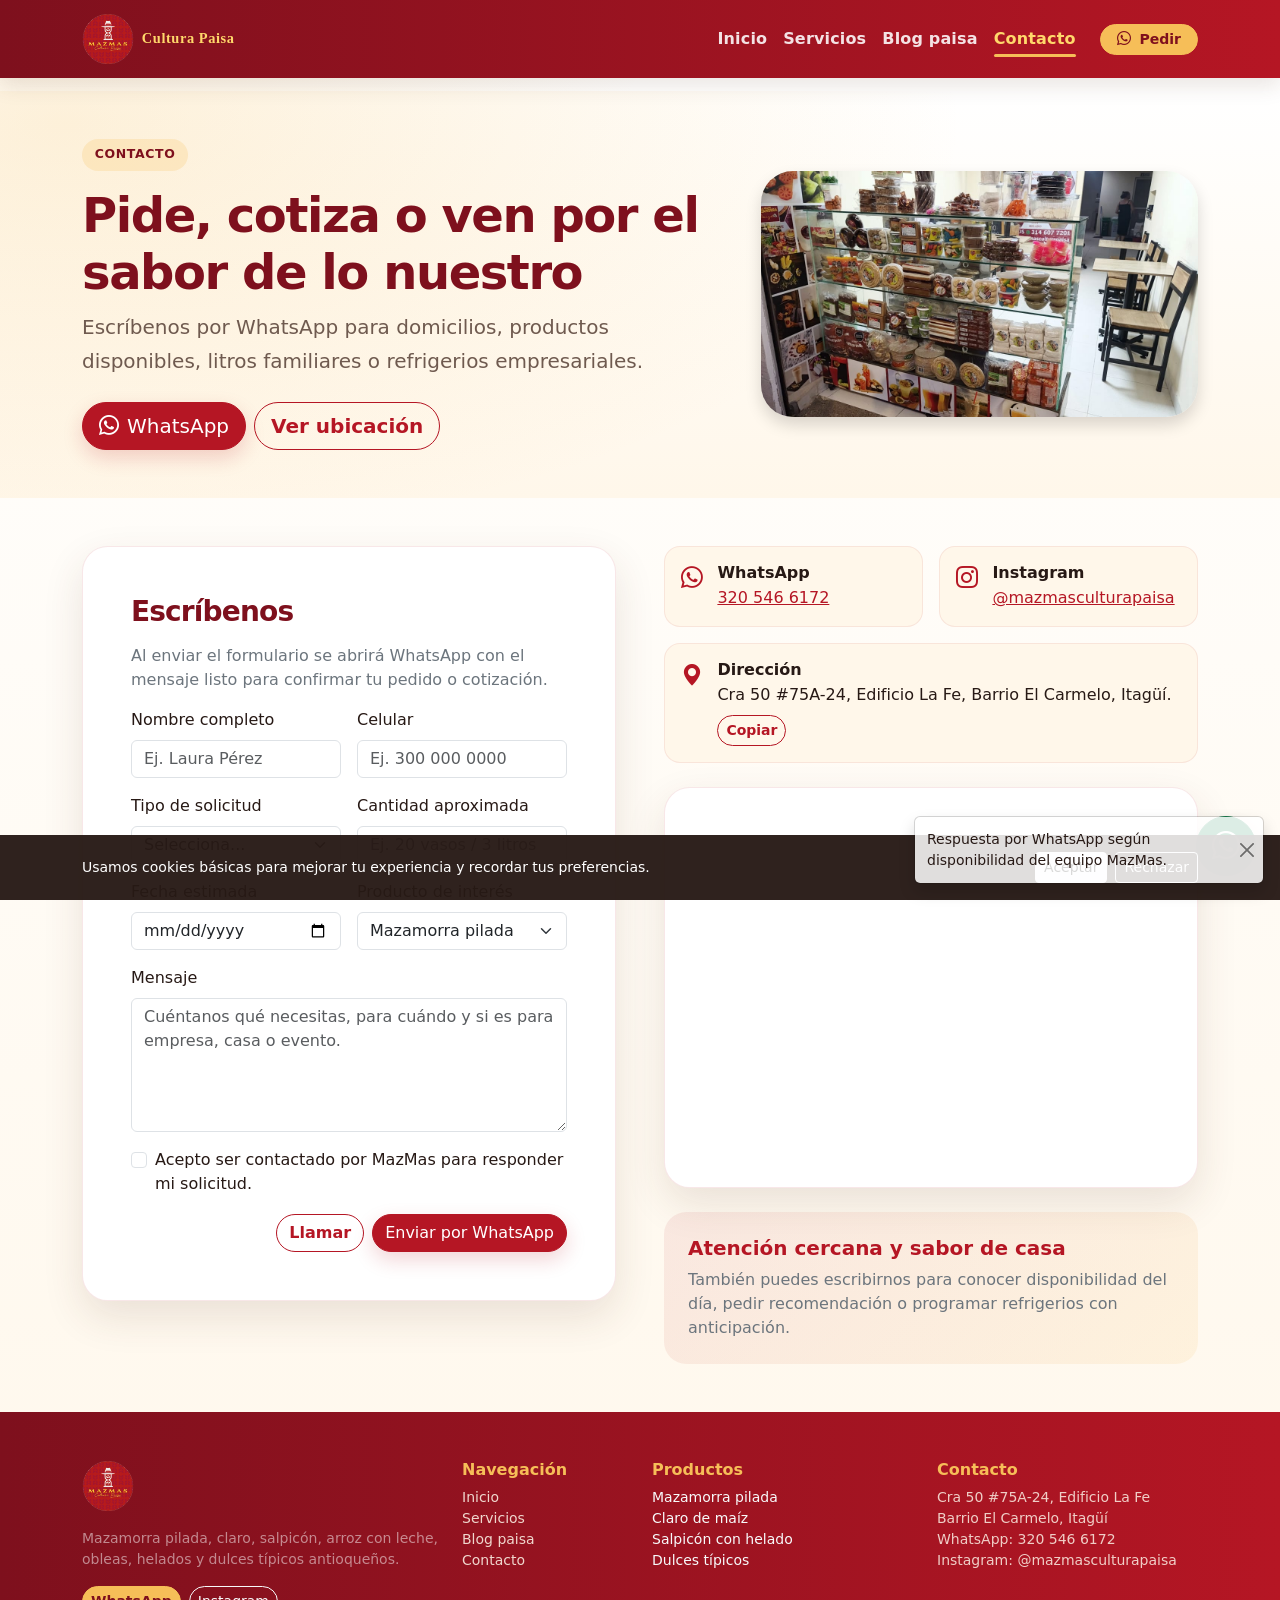
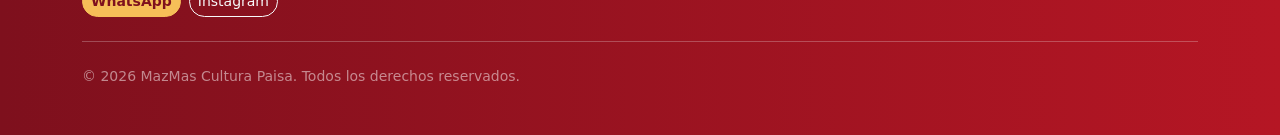
<file: pages/contacto.html>
<!doctype html>
<html lang="es" data-bs-theme="light">
<head>
  <meta charset="utf-8">
  <meta name="viewport" content="width=device-width, initial-scale=1">
  <title>Contacto | MazMas Cultura Paisa</title>
  <meta name="description" content="Contacta a MazMas Cultura Paisa por WhatsApp, visita el local en Itagüí o cotiza refrigerios empresariales.">
  <meta property="og:title" content="Contacto MazMas Cultura Paisa">
  <meta property="og:description" content="Pide por WhatsApp, consulta ubicación y cotiza tus refrigerios empresariales.">
  <meta property="og:type" content="website">
  <meta property="og:image" content="../assets/img/fachada-local.jpg">
  <link rel="icon" href="../favicon.svg" type="image/svg+xml">
  <link href="https://cdn.jsdelivr.net/npm/bootstrap@5.3.8/dist/css/bootstrap.min.css" rel="stylesheet">
  <link rel="stylesheet" href="https://cdn.jsdelivr.net/npm/bootstrap-icons@1.13.1/font/bootstrap-icons.min.css">
  <link rel="stylesheet" href="../assets/css/main.css">
  <link rel="stylesheet" href="../assets/css/contacto.css">
</head>
<body class="d-flex flex-column min-vh-100">

<a class="skip-link" href="#contenido">Saltar al contenido principal</a>
<header class="border-bottom">
  <nav class="navbar navbar-expand-lg navbar-dark bg-mazmas fixed-top" aria-label="Barra de navegación principal">
    <div class="container">
      <a class="navbar-brand d-flex align-items-center gap-2 fw-bold" href="../index.html" title="Ir al inicio">
        <img src="../assets/img/logo-mazmas-transparente.png" alt="Logo de MazMas Cultura Paisa" class="logo-mazmas" loading="eager">
        <span class="brand-tagline">Cultura Paisa</span>
      </a>
      <button class="navbar-toggler" type="button" data-bs-toggle="collapse" data-bs-target="#navMain"
        aria-controls="navMain" aria-expanded="false" aria-label="Mostrar menú">
        <span class="navbar-toggler-icon"></span>
      </button>
      <div id="navMain" class="collapse navbar-collapse">
        <ul class="navbar-nav ms-auto align-items-lg-center">
          <li class="nav-item"><a class="nav-link " href="../index.html">Inicio</a></li>
          <li class="nav-item"><a class="nav-link " href="servicios.html">Servicios</a></li>
          <li class="nav-item"><a class="nav-link " href="blog.html">Blog paisa</a></li>
          <li class="nav-item"><a class="nav-link active" aria-current="page" href="contacto.html">Contacto</a></li>
          <li class="nav-item ms-lg-3 mt-2 mt-lg-0">
            <a class="btn btn-gold btn-sm rounded-pill px-3" href="https://wa.me/573205466172?text=Hola%20MazMas%2C%20quiero%20hacer%20un%20pedido." target="_blank" rel="noopener">
              <i class="bi bi-whatsapp me-1" aria-hidden="true"></i> Pedir
            </a>
          </li>
        </ul>
      </div>
    </div>
  </nav>
</header>

<main id="contenido" class="pt-navbar">
  <section class="contact-hero py-5">
    <div class="container">
      <div class="row align-items-center g-5">
        <div class="col-lg-7">
          <span class="section-eyebrow mb-3">Contacto</span>
          <h1 class="display-5 fw-bold section-title">Pide, cotiza o ven por el sabor de lo nuestro</h1>
          <p class="lead lead-soft mb-4">Escríbenos por WhatsApp para domicilios, productos disponibles, litros familiares o refrigerios empresariales.</p>
          <div class="d-flex flex-wrap gap-2">
            <a class="btn btn-mazmas btn-lg rounded-pill" href="https://wa.me/573205466172?text=Hola%20MazMas%2C%20quiero%20hacer%20un%20pedido." target="_blank" rel="noopener">
              <i class="bi bi-whatsapp me-2"></i>WhatsApp
            </a>
            <a class="btn btn-outline-mazmas btn-lg rounded-pill" href="#ubicacion">Ver ubicación</a>
          </div>
        </div>
        <div class="col-lg-5">
          <img src="../assets/img/Local 2.jpg" alt="Fachada de MazMas Cultura Paisa en Itagüí" class="img-fluid rounded-5 shadow" loading="eager">
        </div>
      </div>
    </div>
  </section>

  <section class="py-5">
    <div class="container">
      <div class="row g-5 align-items-start">
        <div class="col-lg-6">
          <div class="contact-card p-4 p-lg-5">
            <h2 class="h3 fw-bold section-title mb-3">Escríbenos</h2>
            <p class="text-secondary">Al enviar el formulario se abrirá WhatsApp con el mensaje listo para confirmar tu pedido o cotización.</p>

            <form id="form-contacto" class="row g-3 needs-validation" novalidate>
              <div class="col-md-6">
                <label for="nombre" class="form-label">Nombre completo</label>
                <input class="form-control" type="text" id="nombre" name="nombre" placeholder="Ej. Laura Pérez" required>
                <div class="invalid-feedback">Ingresa tu nombre.</div>
              </div>
              <div class="col-md-6">
                <label for="telefono" class="form-label">Celular</label>
                <input class="form-control" type="tel" id="telefono" name="telefono" placeholder="Ej. 300 000 0000" pattern="^[0-9+()\-\s]{7,20}$" required>
                <div class="invalid-feedback">Ingresa un celular válido.</div>
              </div>
              <div class="col-md-6">
                <label for="tipoPedido" class="form-label">Tipo de solicitud</label>
                <select id="tipoPedido" class="form-select" required>
                  <option value="" selected disabled>Selecciona...</option>
                  <option>Pedido personal</option>
                  <option>Domicilio</option>
                  <option>Litro familiar</option>
                  <option>Refrigerio empresarial</option>
                  <option>Evento o reunión</option>
                  <option>Otro</option>
                </select>
                <div class="invalid-feedback">Selecciona una opción.</div>
              </div>
              <div class="col-md-6">
                <label for="cantidad" class="form-label">Cantidad aproximada</label>
                <input class="form-control" type="text" id="cantidad" name="cantidad" placeholder="Ej. 20 vasos / 3 litros">
              </div>
              <div class="col-md-6">
                <label for="fechaPedido" class="form-label">Fecha estimada</label>
                <input class="form-control" type="date" id="fechaPedido" name="fechaPedido">
              </div>
              <div class="col-md-6">
                <label for="productoInteres" class="form-label">Producto de interés</label>
                <select id="productoInteres" class="form-select">
                  <option selected>Mazamorra pilada</option>
                  <option>Claro de maíz</option>
                  <option>Arroz con leche</option>
                  <option>Salpicón con helado</option>
                  <option>Obleas / Solteritas</option>
                  <option>Dulces típicos</option>
                  <option>Varios productos</option>
                </select>
              </div>
              <div class="col-12">
                <label for="mensaje" class="form-label">Mensaje</label>
                <textarea class="form-control" id="mensaje" rows="5" placeholder="Cuéntanos qué necesitas, para cuándo y si es para empresa, casa o evento." required></textarea>
                <div class="invalid-feedback">Escribe tu mensaje.</div>
              </div>
              <div class="col-12">
                <div class="form-check">
                  <input class="form-check-input" type="checkbox" id="acepto" required>
                  <label class="form-check-label" for="acepto">Acepto ser contactado por MazMas para responder mi solicitud.</label>
                  <div class="invalid-feedback">Debes aceptar para continuar.</div>
                </div>
              </div>
              <div class="col-12 d-flex justify-content-end gap-2">
                <a class="btn btn-outline-mazmas rounded-pill" href="tel:+573205466172">Llamar</a>
                <button type="submit" class="btn btn-mazmas rounded-pill">Enviar por WhatsApp</button>
              </div>
            </form>
            <div id="alert-ok" class="alert alert-success mt-3 d-none" role="status">Listo. Se abrirá WhatsApp con tu mensaje.</div>
          </div>
        </div>

        <div class="col-lg-6">
          <div class="row g-3 mb-4">
            <div class="col-md-6">
              <div class="quick-contact h-100">
                <i class="bi bi-whatsapp"></i>
                <div><h3 class="h6 fw-bold mb-1">WhatsApp</h3><a href="https://wa.me/573205466172" target="_blank" rel="noopener">320 546 6172</a></div>
              </div>
            </div>
            <div class="col-md-6">
              <div class="quick-contact h-100">
                <i class="bi bi-instagram"></i>
                <div><h3 class="h6 fw-bold mb-1">Instagram</h3><a href="https://www.instagram.com/mazmasculturapaisa/" target="_blank" rel="noopener">@mazmasculturapaisa</a></div>
              </div>
            </div>
            <div class="col-12">
              <div class="quick-contact">
                <i class="bi bi-geo-alt-fill"></i>
                <div>
                  <h3 class="h6 fw-bold mb-1">Dirección</h3>
                  <p class="mb-2">Cra 50 #75A-24, Edificio La Fe, Barrio El Carmelo, Itagüí.</p>
                  <button class="btn btn-sm btn-outline-mazmas rounded-pill" data-copy="Cra 50 #75A-24, Edificio La Fe, Barrio El Carmelo, Itagüí">Copiar</button>
                </div>
              </div>
            </div>
          </div>

          <div id="ubicacion" class="contact-card overflow-hidden">
            <div class="ratio ratio-4x3">
              <iframe class="map-frame" title="Ubicación de MazMas Cultura Paisa en Itagüí" src="https://www.google.com/maps?q=Cra%2050%2075A%2024%20Edificio%20La%20Fe%20Itag%C3%BC%C3%AD%20Antioquia&output=embed" allowfullscreen loading="lazy" referrerpolicy="no-referrer-when-downgrade"></iframe>
            </div>
          </div>

          <div class="social-card p-4 mt-4">
            <h3 class="h5 fw-bold text-mazmas">Atención cercana y sabor de casa</h3>
            <p class="mb-0 text-secondary">También puedes escribirnos para conocer disponibilidad del día, pedir recomendación o programar refrigerios con anticipación.</p>
          </div>
        </div>
      </div>
    </div>
  </section>
</main>
<div class="toast-container position-fixed bottom-0 end-0 p-3">
  <div id="toastInfo" class="toast" role="status" aria-live="polite" aria-atomic="true">
    <div class="d-flex">
      <div class="toast-body">Respuesta por WhatsApp según disponibilidad del equipo MazMas.</div>
      <button type="button" class="btn-close me-2 m-auto" data-bs-dismiss="toast" aria-label="Cerrar"></button>
    </div>
  </div>
</div>

<a href="https://wa.me/573205466172?text=Hola%20MazMas%2C%20quiero%20hacer%20un%20pedido." 
  class="btn btn-success rounded-circle shadow position-fixed end-0 bottom-0 m-4 whatsapp-float"
  target="_blank" rel="noopener" aria-label="Escribir a MazMas por WhatsApp">
  <i class="bi bi-whatsapp" aria-hidden="true"></i>
</a>

<div id="cookieBanner" class="cookie-banner alert" role="alert" aria-label="Aviso de cookies">
  <div class="container d-flex flex-wrap align-items-center justify-content-between gap-3">
    <p class="mb-0 small">Usamos cookies básicas para mejorar tu experiencia y recordar tus preferencias.</p>
    <div class="d-flex gap-2">
      <button id="btnCookiesAceptar" class="btn btn-light btn-sm" type="button">Aceptar</button>
      <button id="btnCookiesRechazar" class="btn btn-outline-light btn-sm" type="button">Rechazar</button>
    </div>
  </div>
</div>

<footer class="py-5 bg-mazmas text-light mt-auto">
  <div class="container">
    <div class="row gy-4 align-items-start">
      <div class="col-lg-4">
        <img src="../assets/img/logo-mazmas-transparente.png" alt="MazMas Cultura Paisa" class="logo-mazmas mb-3" loading="lazy">
        <p class="mb-3 small text-white-50">Mazamorra pilada, claro, salpicón, arroz con leche, obleas, helados y dulces típicos antioqueños.</p>
        <div class="d-flex gap-2">
          <a class="btn btn-gold btn-sm rounded-pill" href="https://wa.me/573205466172" target="_blank" rel="noopener">WhatsApp</a>
          <a class="btn btn-outline-light btn-sm rounded-pill" href="https://www.instagram.com/mazmasculturapaisa/" target="_blank" rel="noopener">Instagram</a>
        </div>
      </div>
      <div class="col-6 col-lg-2">
        <h2 class="h6 fw-bold text-gold">Navegación</h2>
        <ul class="list-unstyled small mb-0">
          <li><a class="footer-link" href="../index.html">Inicio</a></li>
          <li><a class="footer-link" href="servicios.html">Servicios</a></li>
          <li><a class="footer-link" href="blog.html">Blog paisa</a></li>
          <li><a class="footer-link" href="contacto.html">Contacto</a></li>
        </ul>
      </div>
      <div class="col-6 col-lg-3">
        <h2 class="h6 fw-bold text-gold">Productos</h2>
        <ul class="list-unstyled small mb-0">
          <li>Mazamorra pilada</li>
          <li>Claro de maíz</li>
          <li>Salpicón con helado</li>
          <li>Dulces típicos</li>
        </ul>
      </div>
      <div class="col-lg-3">
        <h2 class="h6 fw-bold text-gold">Contacto</h2>
        <address class="footer-address small mb-0">Cra 50 #75A-24, Edificio La Fe
Barrio El Carmelo, Itagüí
WhatsApp: 320 546 6172
Instagram: @mazmasculturapaisa</address>
      </div>
    </div>
    <hr class="border-light opacity-25 my-4">
    <p class="small mb-0 text-white-50">&copy; <span id="year"></span> MazMas Cultura Paisa. Todos los derechos reservados.</p>
  </div>
</footer>

<script src="https://cdn.jsdelivr.net/npm/bootstrap@5.3.8/dist/js/bootstrap.bundle.min.js"></script>
<script src="../assets/js/main.js"></script>
<script src="../assets/js/contacto.js"></script>
</body>
</html>
</file>
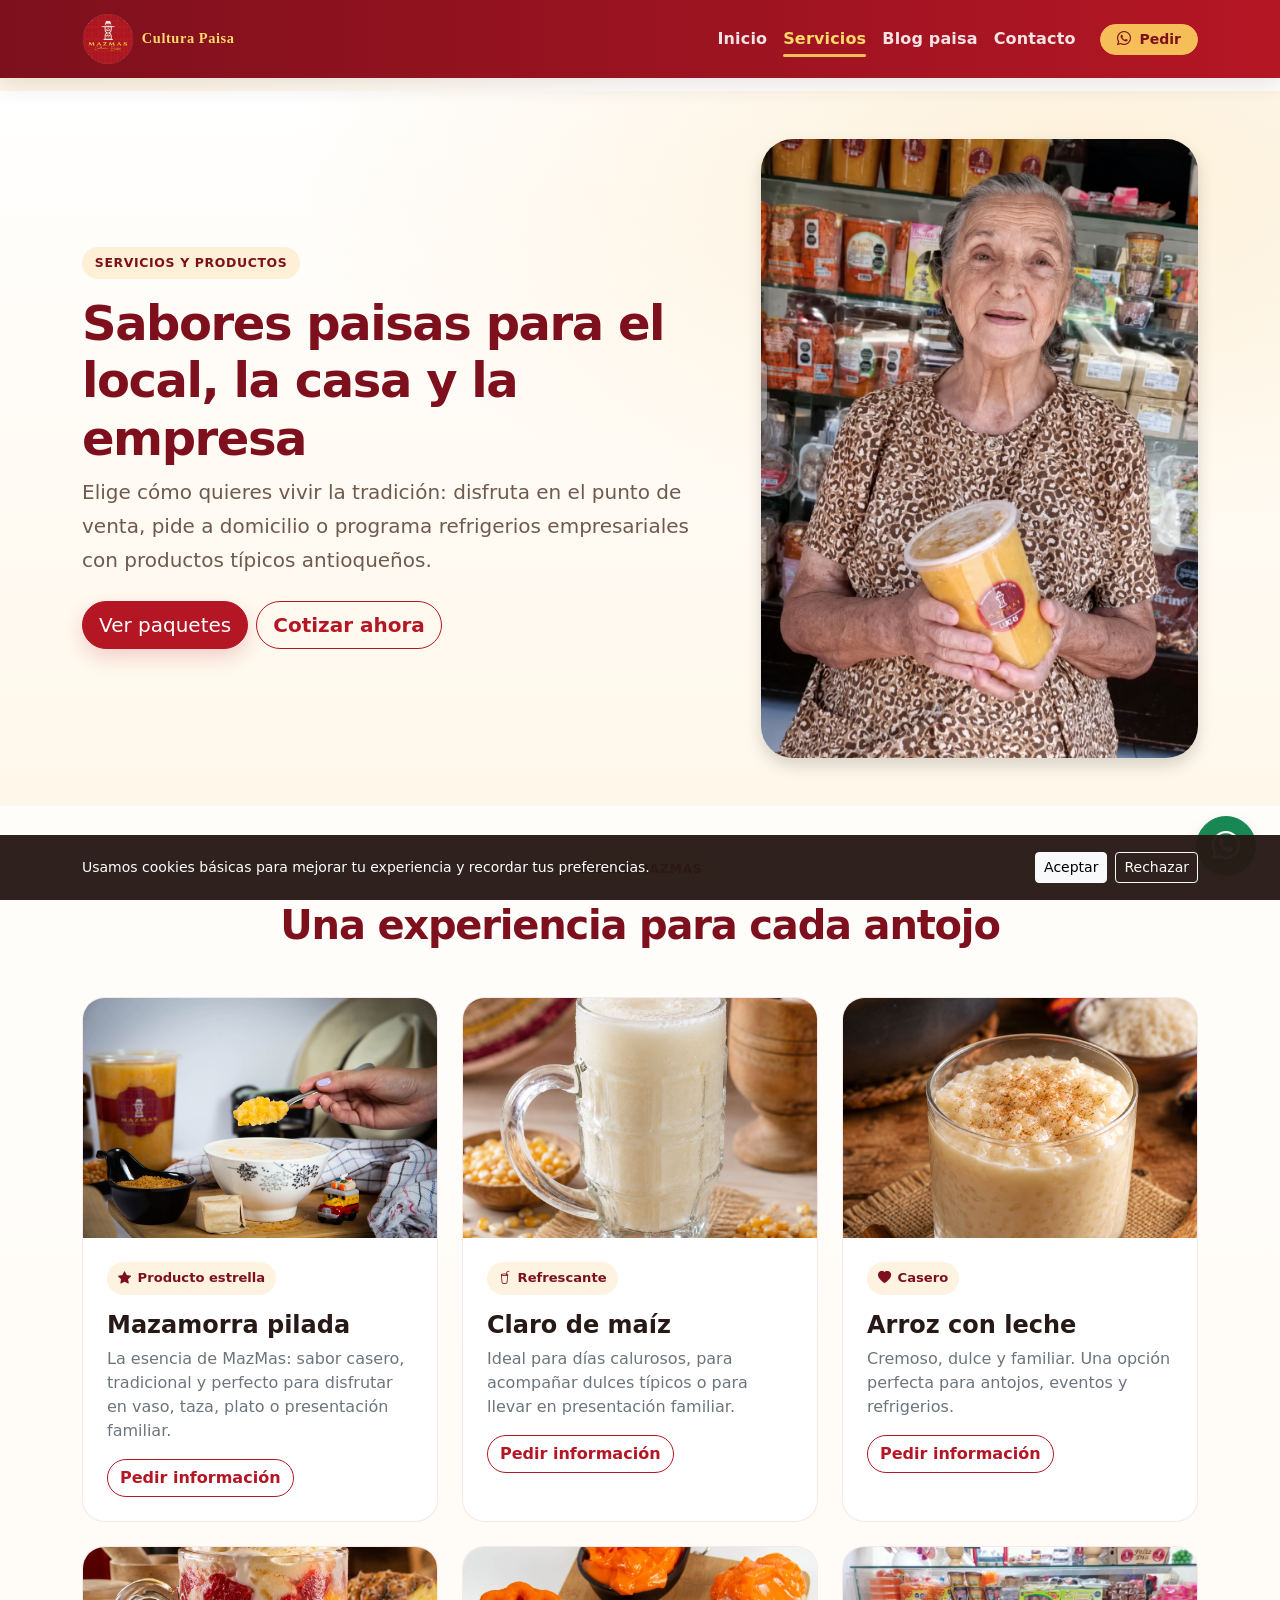
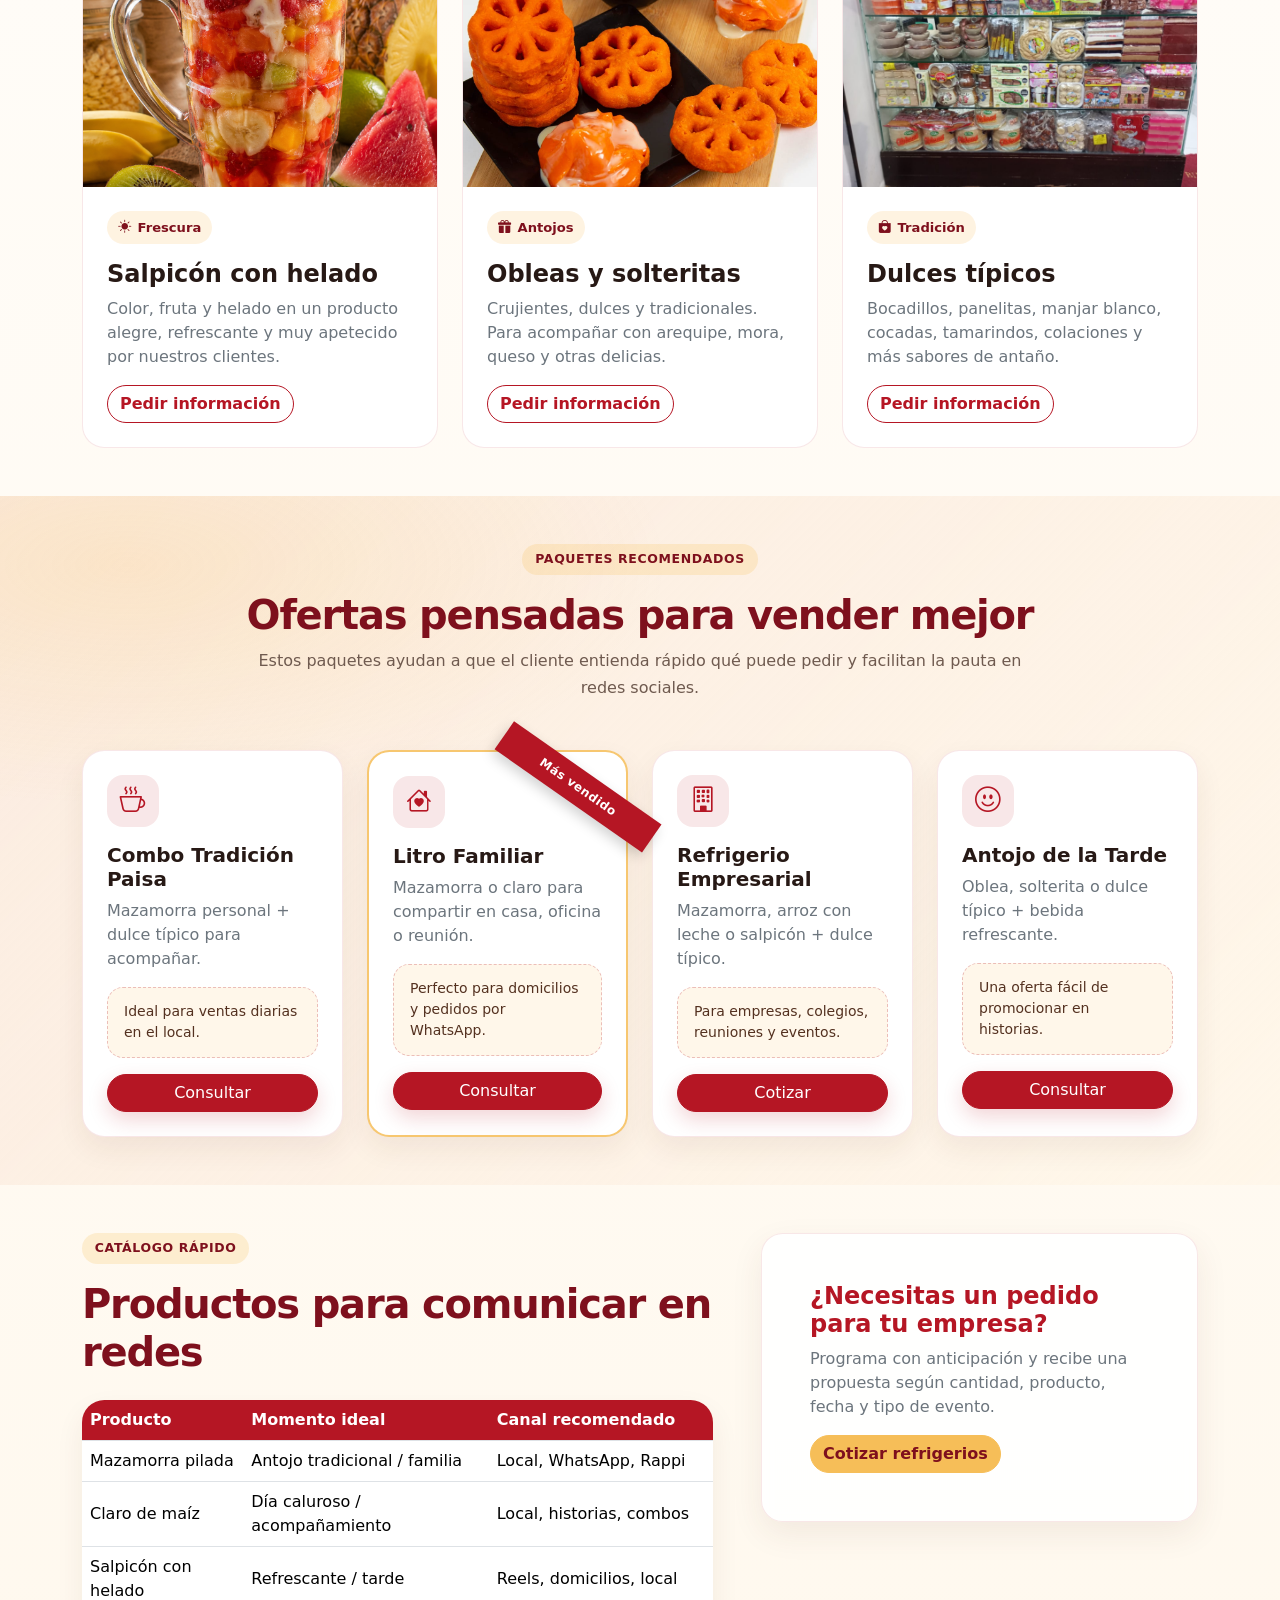
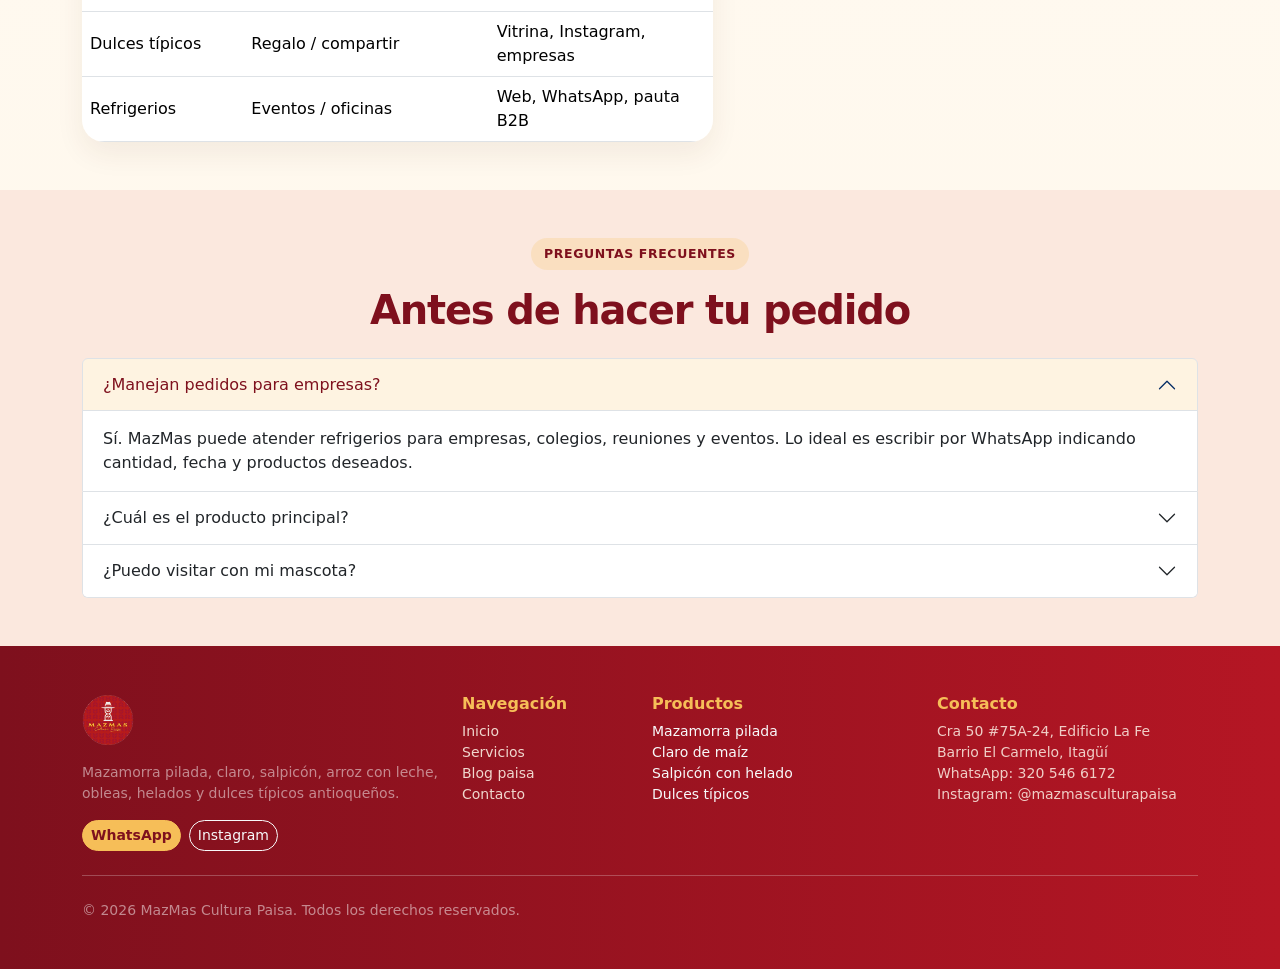
<file: pages/servicios.html>
<!doctype html>
<html lang="es" data-bs-theme="light">
<head>
  <meta charset="utf-8">
  <meta name="viewport" content="width=device-width, initial-scale=1">
  <title>Servicios | MazMas Cultura Paisa</title>
  <meta name="description" content="Productos, domicilios, refrigerios empresariales y dulces típicos de MazMas Cultura Paisa en Itagüí.">
  <meta property="og:title" content="Servicios MazMas Cultura Paisa">
  <meta property="og:description" content="Mazamorra pilada, claro, arroz con leche, salpicón, obleas, dulces típicos y refrigerios empresariales.">
  <meta property="og:type" content="website">
  <meta property="og:image" content="../assets/img/refrigerios-empresariales.jpg">
  <link rel="icon" href="../favicon.svg" type="image/svg+xml">
  <link href="https://cdn.jsdelivr.net/npm/bootstrap@5.3.8/dist/css/bootstrap.min.css" rel="stylesheet">
  <link rel="stylesheet" href="https://cdn.jsdelivr.net/npm/bootstrap-icons@1.13.1/font/bootstrap-icons.min.css">
  <link rel="stylesheet" href="../assets/css/main.css">
  <link rel="stylesheet" href="../assets/css/servicios.css">
</head>
<body class="d-flex flex-column min-vh-100">

<a class="skip-link" href="#contenido">Saltar al contenido principal</a>
<header class="border-bottom">
  <nav class="navbar navbar-expand-lg navbar-dark bg-mazmas fixed-top" aria-label="Barra de navegación principal">
    <div class="container">
      <a class="navbar-brand d-flex align-items-center gap-2 fw-bold" href="../index.html" title="Ir al inicio">
        <img src="../assets/img/logo-mazmas-transparente.png" alt="cultura Paisa" class="logo-mazmas" loading="eager">
        <span class="brand-tagline">Cultura Paisa</span>
      </a>
      <button class="navbar-toggler" type="button" data-bs-toggle="collapse" data-bs-target="#navMain"
        aria-controls="navMain" aria-expanded="false" aria-label="Mostrar menú">
        <span class="navbar-toggler-icon"></span>
      </button>
      <div id="navMain" class="collapse navbar-collapse">
        <ul class="navbar-nav ms-auto align-items-lg-center">
          <li class="nav-item"><a class="nav-link " href="../index.html">Inicio</a></li>
          <li class="nav-item"><a class="nav-link active" aria-current="page" href="servicios.html">Servicios</a></li>
          <li class="nav-item"><a class="nav-link " href="blog.html">Blog paisa</a></li>
          <li class="nav-item"><a class="nav-link " href="contacto.html">Contacto</a></li>
          <li class="nav-item ms-lg-3 mt-2 mt-lg-0">
            <a class="btn btn-gold btn-sm rounded-pill px-3" href="https://wa.me/573205466172?text=Hola%20MazMas%2C%20quiero%20hacer%20un%20pedido." target="_blank" rel="noopener">
              <i class="bi bi-whatsapp me-1" aria-hidden="true"></i> Pedir
            </a>
          </li>
        </ul>
      </div>
    </div>
  </nav>
</header>

<main id="contenido" class="pt-navbar">
  <section class="services-hero py-5">
    <div class="container">
      <div class="row align-items-center g-5">
        <div class="col-lg-7">
          <span class="section-eyebrow mb-3">Servicios y productos</span>
          <h1 class="display-5 fw-bold section-title">Sabores paisas para el local, la casa y la empresa</h1>
          <p class="lead lead-soft mb-4">Elige cómo quieres vivir la tradición: disfruta en el punto de venta, pide a domicilio o programa refrigerios empresariales con productos típicos antioqueños.</p>
          <div class="d-flex gap-2 flex-wrap">
            <a class="btn btn-mazmas btn-lg rounded-pill" href="#paquetes">Ver paquetes</a>
            <a class="btn btn-outline-mazmas btn-lg rounded-pill" href="contacto.html#form-contacto">Cotizar ahora</a>
          </div>
        </div>
        <div class="col-lg-5">
          <img src="../assets/img/Abuela.png" alt="Refrigerios empresariales MazMas" class="img-fluid rounded-5 shadow" loading="eager">
        </div>
      </div>
    </div>
  </section>

  <section class="py-5" id="lineas">
    <div class="container">
      <div class="text-center mb-5">
        <span class="section-eyebrow mb-3">Líneas MazMas</span>
        <h2 class="display-6 fw-bold section-title">Una experiencia para cada antojo</h2>
      </div>
      <div class="row g-4">
        <div class="col-md-6 col-lg-4" id="mazamorra">
          <article class="service-card h-100">
            <img src="../assets/img/Plato de mazamorra 1.jpg" alt="Mazamorra pilada tradicional" loading="lazy">
            <div class="p-4">
              <span class="service-chip mb-3"><i class="bi bi-star-fill"></i> Producto estrella</span>
              <h3 class="h4 fw-bold">Mazamorra pilada</h3>
              <p class="text-secondary">La esencia de MazMas: sabor casero, tradicional y perfecto para disfrutar en vaso, taza, plato o presentación familiar.</p>
              <button class="btn btn-outline-mazmas rounded-pill" data-producto="Mazamorra pilada">Pedir información</button>
            </div>
          </article>
        </div>
        <div class="col-md-6 col-lg-4" id="claro">
          <article class="service-card h-100">
            <img src="../assets/img/Claro.png" alt="Claro de maíz MazMas" loading="lazy">
            <div class="p-4">
              <span class="service-chip mb-3"><i class="bi bi-cup-straw"></i> Refrescante</span>
              <h3 class="h4 fw-bold">Claro de maíz</h3>
              <p class="text-secondary">Ideal para días calurosos, para acompañar dulces típicos o para llevar en presentación familiar.</p>
              <button class="btn btn-outline-mazmas rounded-pill" data-producto="Claro de maíz">Pedir información</button>
            </div>
          </article>
        </div>
        <div class="col-md-6 col-lg-4">
          <article class="service-card h-100">
            <img src="../assets/img/arroz con leche.png" alt="Arroz con leche tradicional" loading="lazy">
            <div class="p-4">
              <span class="service-chip mb-3"><i class="bi bi-heart-fill"></i> Casero</span>
              <h3 class="h4 fw-bold">Arroz con leche</h3>
              <p class="text-secondary">Cremoso, dulce y familiar. Una opción perfecta para antojos, eventos y refrigerios.</p>
              <button class="btn btn-outline-mazmas rounded-pill" data-producto="Arroz con leche">Pedir información</button>
            </div>
          </article>
        </div>
        <div class="col-md-6 col-lg-4" id="salpicon">
          <article class="service-card h-100">
            <img src="../assets/img/Salpicón.png" alt="Salpicón con helado" loading="lazy">
            <div class="p-4">
              <span class="service-chip mb-3"><i class="bi bi-sun-fill"></i> Frescura</span>
              <h3 class="h4 fw-bold">Salpicón con helado</h3>
              <p class="text-secondary">Color, fruta y helado en un producto alegre, refrescante y muy apetecido por nuestros clientes.</p>
              <button class="btn btn-outline-mazmas rounded-pill" data-producto="Salpicón con helado">Pedir información</button>
            </div>
          </article>
        </div>
        <div class="col-md-6 col-lg-4" id="dulces">
          <article class="service-card h-100">
            <img src="../assets/img/Solteritas.jpg" alt="Obleas, solteritas y dulces típicos" loading="lazy">
            <div class="p-4">
              <span class="service-chip mb-3"><i class="bi bi-gift-fill"></i> Antojos</span>
              <h3 class="h4 fw-bold">Obleas y solteritas</h3>
              <p class="text-secondary">Crujientes, dulces y tradicionales. Para acompañar con arequipe, mora, queso y otras delicias.</p>
              <button class="btn btn-outline-mazmas rounded-pill" data-producto="Obleas y solteritas">Pedir información</button>
            </div>
          </article>
        </div>
        <div class="col-md-6 col-lg-4">
          <article class="service-card h-100">
            <img src="../assets/img/Dulces 1.jpg" alt="Dulces típicos antioqueños" loading="lazy">
            <div class="p-4">
              <span class="service-chip mb-3"><i class="bi bi-bag-heart-fill"></i> Tradición</span>
              <h3 class="h4 fw-bold">Dulces típicos</h3>
              <p class="text-secondary">Bocadillos, panelitas, manjar blanco, cocadas, tamarindos, colaciones y más sabores de antaño.</p>
              <button class="btn btn-outline-mazmas rounded-pill" data-producto="Dulces típicos">Pedir información</button>
            </div>
          </article>
        </div>
      </div>
    </div>
  </section>

  <section class="py-5 pattern-bg" id="paquetes">
    <div class="container">
      <div class="text-center mb-5">
        <span class="section-eyebrow mb-3">Paquetes recomendados</span>
        <h2 class="display-6 fw-bold section-title">Ofertas pensadas para vender mejor</h2>
        <p class="lead-soft mx-auto" style="max-width: 780px;">Estos paquetes ayudan a que el cliente entienda rápido qué puede pedir y facilitan la pauta en redes sociales.</p>
      </div>
      <div class="row g-4">
        <div class="col-md-6 col-xl-3">
          <div class="package-card p-4">
            <span class="package-icon mb-3"><i class="bi bi-cup-hot"></i></span>
            <h3 class="h5 fw-bold">Combo Tradición Paisa</h3>
            <p class="text-secondary">Mazamorra personal + dulce típico para acompañar.</p>
            <div class="price-note small mb-3">Ideal para ventas diarias en el local.</div>
            <button class="btn btn-mazmas rounded-pill w-100" data-producto="Combo Tradición Paisa">Consultar</button>
          </div>
        </div>
        <div class="col-md-6 col-xl-3">
          <div class="package-card p-4 featured">
            <div class="featured-ribbon">Más vendido</div>
            <span class="package-icon mb-3"><i class="bi bi-house-heart"></i></span>
            <h3 class="h5 fw-bold">Litro Familiar</h3>
            <p class="text-secondary">Mazamorra o claro para compartir en casa, oficina o reunión.</p>
            <div class="price-note small mb-3">Perfecto para domicilios y pedidos por WhatsApp.</div>
            <button class="btn btn-mazmas rounded-pill w-100" data-producto="Litro Familiar">Consultar</button>
          </div>
        </div>
        <div class="col-md-6 col-xl-3">
          <div class="package-card p-4">
            <span class="package-icon mb-3"><i class="bi bi-building"></i></span>
            <h3 class="h5 fw-bold">Refrigerio Empresarial</h3>
            <p class="text-secondary">Mazamorra, arroz con leche o salpicón + dulce típico.</p>
            <div class="price-note small mb-3">Para empresas, colegios, reuniones y eventos.</div>
            <button class="btn btn-mazmas rounded-pill w-100" data-producto="Refrigerio Empresarial">Cotizar</button>
          </div>
        </div>
        <div class="col-md-6 col-xl-3">
          <div class="package-card p-4">
            <span class="package-icon mb-3"><i class="bi bi-emoji-smile"></i></span>
            <h3 class="h5 fw-bold">Antojo de la Tarde</h3>
            <p class="text-secondary">Oblea, solterita o dulce típico + bebida refrescante.</p>
            <div class="price-note small mb-3">Una oferta fácil de promocionar en historias.</div>
            <button class="btn btn-mazmas rounded-pill w-100" data-producto="Antojo de la Tarde">Consultar</button>
          </div>
        </div>
      </div>
    </div>
  </section>

  <section class="py-5">
    <div class="container">
      <div class="row g-5 align-items-start">
        <div class="col-lg-7">
          <span class="section-eyebrow mb-3">Catálogo rápido</span>
          <h2 class="display-6 fw-bold section-title">Productos para comunicar en redes</h2>
          <div class="table-responsive catalog-table mt-4">
            <table class="table align-middle mb-0">
              <thead>
                <tr>
                  <th>Producto</th>
                  <th>Momento ideal</th>
                  <th>Canal recomendado</th>
                </tr>
              </thead>
              <tbody>
                <tr><td>Mazamorra pilada</td><td>Antojo tradicional / familia</td><td>Local, WhatsApp, Rappi</td></tr>
                <tr><td>Claro de maíz</td><td>Día caluroso / acompañamiento</td><td>Local, historias, combos</td></tr>
                <tr><td>Salpicón con helado</td><td>Refrescante / tarde</td><td>Reels, domicilios, local</td></tr>
                <tr><td>Dulces típicos</td><td>Regalo / compartir</td><td>Vitrina, Instagram, empresas</td></tr>
                <tr><td>Refrigerios</td><td>Eventos / oficinas</td><td>Web, WhatsApp, pauta B2B</td></tr>
              </tbody>
            </table>
          </div>
        </div>
        <div class="col-lg-5">
          <div class="card-mazmas p-4 p-lg-5">
            <h3 class="h4 fw-bold text-mazmas">¿Necesitas un pedido para tu empresa?</h3>
            <p class="text-secondary">Programa con anticipación y recibe una propuesta según cantidad, producto, fecha y tipo de evento.</p>
            <a class="btn btn-gold rounded-pill" href="contacto.html#form-contacto">Cotizar refrigerios</a>
          </div>
        </div>
      </div>
    </div>
  </section>

  <section class="py-5 bg-soft">
    <div class="container">
      <div class="text-center mb-4">
        <span class="section-eyebrow mb-3">Preguntas frecuentes</span>
        <h2 class="display-6 fw-bold section-title">Antes de hacer tu pedido</h2>
      </div>
      <div class="accordion" id="faqServicios">
        <div class="accordion-item">
          <h3 class="accordion-header"><button class="accordion-button" type="button" data-bs-toggle="collapse" data-bs-target="#faq1">¿Manejan pedidos para empresas?</button></h3>
          <div id="faq1" class="accordion-collapse collapse show" data-bs-parent="#faqServicios">
            <div class="accordion-body">Sí. MazMas puede atender refrigerios para empresas, colegios, reuniones y eventos. Lo ideal es escribir por WhatsApp indicando cantidad, fecha y productos deseados.</div>
          </div>
        </div>
        <div class="accordion-item">
          <h3 class="accordion-header"><button class="accordion-button collapsed" type="button" data-bs-toggle="collapse" data-bs-target="#faq2">¿Cuál es el producto principal?</button></h3>
          <div id="faq2" class="accordion-collapse collapse" data-bs-parent="#faqServicios">
            <div class="accordion-body">La mazamorra pilada es el producto central de la marca y el eje de su identidad cultural paisa.</div>
          </div>
        </div>
        <div class="accordion-item">
          <h3 class="accordion-header"><button class="accordion-button collapsed" type="button" data-bs-toggle="collapse" data-bs-target="#faq3">¿Puedo visitar con mi mascota?</button></h3>
          <div id="faq3" class="accordion-collapse collapse" data-bs-parent="#faqServicios">
            <div class="accordion-body">Sí. La marca comunica una filosofía Pet Friendly y recibe con cariño a los visitantes que llegan con sus peluditos.</div>
          </div>
        </div>
      </div>
    </div>
  </section>
</main>

<a href="https://wa.me/573205466172?text=Hola%20MazMas%2C%20quiero%20hacer%20un%20pedido." 
  class="btn btn-success rounded-circle shadow position-fixed end-0 bottom-0 m-4 whatsapp-float"
  target="_blank" rel="noopener" aria-label="Escribir a MazMas por WhatsApp">
  <i class="bi bi-whatsapp" aria-hidden="true"></i>
</a>

<div id="cookieBanner" class="cookie-banner alert" role="alert" aria-label="Aviso de cookies">
  <div class="container d-flex flex-wrap align-items-center justify-content-between gap-3">
    <p class="mb-0 small">Usamos cookies básicas para mejorar tu experiencia y recordar tus preferencias.</p>
    <div class="d-flex gap-2">
      <button id="btnCookiesAceptar" class="btn btn-light btn-sm" type="button">Aceptar</button>
      <button id="btnCookiesRechazar" class="btn btn-outline-light btn-sm" type="button">Rechazar</button>
    </div>
  </div>
</div>

<footer class="py-5 bg-mazmas text-light mt-auto">
  <div class="container">
    <div class="row gy-4 align-items-start">
      <div class="col-lg-4">
        <img src="../assets/img/logo-mazmas-transparente.png" alt="MazMas Cultura Paisa" class="logo-mazmas mb-3" loading="lazy">
        <p class="mb-3 small text-white-50">Mazamorra pilada, claro, salpicón, arroz con leche, obleas, helados y dulces típicos antioqueños.</p>
        <div class="d-flex gap-2">
          <a class="btn btn-gold btn-sm rounded-pill" href="https://wa.me/573205466172" target="_blank" rel="noopener">WhatsApp</a>
          <a class="btn btn-outline-light btn-sm rounded-pill" href="https://www.instagram.com/mazmasculturapaisa/" target="_blank" rel="noopener">Instagram</a>
        </div>
      </div>
      <div class="col-6 col-lg-2">
        <h2 class="h6 fw-bold text-gold">Navegación</h2>
        <ul class="list-unstyled small mb-0">
          <li><a class="footer-link" href="../index.html">Inicio</a></li>
          <li><a class="footer-link" href="servicios.html">Servicios</a></li>
          <li><a class="footer-link" href="blog.html">Blog paisa</a></li>
          <li><a class="footer-link" href="contacto.html">Contacto</a></li>
        </ul>
      </div>
      <div class="col-6 col-lg-3">
        <h2 class="h6 fw-bold text-gold">Productos</h2>
        <ul class="list-unstyled small mb-0">
          <li>Mazamorra pilada</li>
          <li>Claro de maíz</li>
          <li>Salpicón con helado</li>
          <li>Dulces típicos</li>
        </ul>
      </div>
      <div class="col-lg-3">
        <h2 class="h6 fw-bold text-gold">Contacto</h2>
        <address class="footer-address small mb-0">Cra 50 #75A-24, Edificio La Fe
Barrio El Carmelo, Itagüí
WhatsApp: 320 546 6172
Instagram: @mazmasculturapaisa</address>
      </div>
    </div>
    <hr class="border-light opacity-25 my-4">
    <p class="small mb-0 text-white-50">&copy; <span id="year"></span> MazMas Cultura Paisa. Todos los derechos reservados.</p>
  </div>
</footer>

<script src="https://cdn.jsdelivr.net/npm/bootstrap@5.3.8/dist/js/bootstrap.bundle.min.js"></script>
<script src="../assets/js/main.js"></script>
<script src="../assets/js/servicios.js"></script>
</body>
</html>
</file>
<file: assets/css/main.css>
:root{
  --mazmas-red: #B51624;
  --mazmas-deep-red: #7E101D;
  --mazmas-gold: #F6BE58;
  --mazmas-yellow: #FFD86B;
  --mazmas-cream: #FFF7EA;
  --mazmas-soft: #FBE8DE;
  --mazmas-brown: #543120;
  --mazmas-green: #66712C;
  --mazmas-ink: #271915;
  --mazmas-muted: #6f5a4f;
  --mazmas-shadow: 0 1rem 2.5rem rgba(84, 49, 32, .12);
}

*{
  box-sizing: border-box;
}

html{
  scroll-behavior: smooth;
}

body{
  font-family: system-ui, -apple-system, "Segoe UI", Roboto, Arial, sans-serif;
  color: var(--mazmas-ink);
  background:
    radial-gradient(1000px 500px at 5% 0%, rgba(246,190,88,.18), transparent 60%),
    linear-gradient(180deg, #fff, var(--mazmas-cream));
}

::selection{
  background: var(--mazmas-gold);
  color: var(--mazmas-deep-red);
}

a{
  color: var(--mazmas-red);
}

.skip-link{
  position: absolute;
  left: -999px;
  top: 1rem;
  z-index: 2000;
  background: #fff;
  color: var(--mazmas-red);
  padding: .75rem 1rem;
  border-radius: .75rem;
  box-shadow: var(--mazmas-shadow);
}

.skip-link:focus{
  left: 1rem;
}

.pt-navbar{
  padding-top: 90px;
}

.bg-mazmas{
  background:
    linear-gradient(90deg, var(--mazmas-deep-red), var(--mazmas-red)) !important;
}

.navbar{
  box-shadow: 0 .5rem 1.25rem rgba(84, 49, 32, .12);
}

.navbar-brand{
  min-width: 0;
}

.logo-mazmas{
  height: 52px;
  width: auto;
  max-width: 180px;
  object-fit: contain;
}

.brand-tagline{
  color: var(--mazmas-yellow);
  font-family: Georgia, "Times New Roman", serif;
  letter-spacing: .04em;
  font-size: .9rem;
  white-space: nowrap;
}

.navbar .nav-link{
  font-weight: 700;
  letter-spacing: .01em;
  color: rgba(255,255,255,.88);
  position: relative;
}

.navbar .nav-link:hover,
.navbar .nav-link.active{
  color: var(--mazmas-yellow) !important;
}

.navbar .nav-link.active::after{
  content: "";
  position: absolute;
  left: .5rem;
  right: .5rem;
  bottom: .15rem;
  height: 3px;
  border-radius: 999px;
  background: var(--mazmas-gold);
}

.btn-mazmas{
  --bs-btn-color: #fff;
  --bs-btn-bg: var(--mazmas-red);
  --bs-btn-border-color: var(--mazmas-red);
  --bs-btn-hover-color: #fff;
  --bs-btn-hover-bg: var(--mazmas-deep-red);
  --bs-btn-hover-border-color: var(--mazmas-deep-red);
  --bs-btn-active-color: #fff;
  --bs-btn-active-bg: var(--mazmas-deep-red);
  --bs-btn-active-border-color: var(--mazmas-deep-red);
  box-shadow: 0 .5rem 1.25rem rgba(181,22,36,.18);
}

.btn-gold{
  --bs-btn-color: var(--mazmas-deep-red);
  --bs-btn-bg: var(--mazmas-gold);
  --bs-btn-border-color: var(--mazmas-gold);
  --bs-btn-hover-color: var(--mazmas-deep-red);
  --bs-btn-hover-bg: var(--mazmas-yellow);
  --bs-btn-hover-border-color: var(--mazmas-yellow);
  --bs-btn-active-color: var(--mazmas-deep-red);
  --bs-btn-active-bg: var(--mazmas-yellow);
  --bs-btn-active-border-color: var(--mazmas-yellow);
  font-weight: 800;
}

.btn-outline-mazmas{
  --bs-btn-color: var(--mazmas-red);
  --bs-btn-border-color: var(--mazmas-red);
  --bs-btn-hover-color: #fff;
  --bs-btn-hover-bg: var(--mazmas-red);
  --bs-btn-hover-border-color: var(--mazmas-red);
  --bs-btn-active-color: #fff;
  --bs-btn-active-bg: var(--mazmas-red);
  --bs-btn-active-border-color: var(--mazmas-red);
  font-weight: 700;
}

.text-mazmas{ color: var(--mazmas-red) !important; }
.text-gold{ color: var(--mazmas-gold) !important; }
.text-brown{ color: var(--mazmas-brown) !important; }
.bg-cream{ background: var(--mazmas-cream) !important; }
.bg-soft{ background: var(--mazmas-soft) !important; }

.section-eyebrow{
  display: inline-flex;
  align-items: center;
  gap: .5rem;
  padding: .4rem .8rem;
  border-radius: 999px;
  background: rgba(246,190,88,.22);
  color: var(--mazmas-deep-red);
  font-weight: 800;
  letter-spacing: .05em;
  text-transform: uppercase;
  font-size: .78rem;
}

.section-title{
  color: var(--mazmas-deep-red);
  letter-spacing: -.03em;
}

.lead-soft{
  color: var(--mazmas-muted);
  line-height: 1.7;
}

.card-mazmas{
  border: 1px solid rgba(181,22,36,.10);
  border-radius: 1.35rem;
  box-shadow: 0 .75rem 2rem rgba(84,49,32,.08);
  overflow: hidden;
  background: rgba(255,255,255,.88);
  backdrop-filter: blur(6px);
}

.card-mazmas:hover{
  transform: translateY(-4px);
  box-shadow: var(--mazmas-shadow);
}

.card-mazmas{
  transition: transform .22s ease, box-shadow .22s ease;
}

.img-cover{
  width: 100%;
  height: 100%;
  object-fit: cover;
}

.ratio-product{
  aspect-ratio: 4 / 3;
}

.pattern-bg{
  background:
    radial-gradient(900px 400px at 10% 10%, rgba(246,190,88,.18), transparent 60%),
    linear-gradient(135deg, rgba(181,22,36,.05), rgba(255,247,234,.8)),
    var(--mazmas-cream);
}

.pattern-red{
  background:
    radial-gradient(700px 320px at 85% 15%, rgba(246,190,88,.24), transparent 60%),
    linear-gradient(135deg, var(--mazmas-deep-red), var(--mazmas-red));
  color: #fff;
}

.pattern-red .lead-soft,
.pattern-red .text-secondary{
  color: rgba(255,247,234,.78) !important;
}

.badge-soft{
  background: rgba(246,190,88,.18);
  color: var(--mazmas-deep-red);
  border: 1px solid rgba(246,190,88,.45);
  padding: .48rem .75rem;
  border-radius: 999px;
  font-weight: 800;
}

.divider-maiz{
  height: 7px;
  width: min(190px, 45vw);
  background: linear-gradient(90deg, var(--mazmas-red), var(--mazmas-gold));
  border-radius: 999px;
}

.whatsapp-float{
  width: 60px;
  height: 60px;
  display: inline-flex;
  align-items: center;
  justify-content: center;
  font-size: 1.75rem;
  z-index: 1035;
}

.call-strip{
  background:
    linear-gradient(90deg, rgba(84,49,32,.92), rgba(126,16,29,.92)),
    var(--mazmas-brown);
  color: #fff;
}

.footer-link{
  color: rgba(255,247,234,.86);
  text-decoration: none;
}

.footer-link:hover{
  color: var(--mazmas-yellow);
  text-decoration: underline;
}

.footer-address{
  white-space: pre-line;
  font-style: normal;
  color: rgba(255,247,234,.82);
}

.cookie-banner{
  position: fixed;
  left: 0;
  right: 0;
  bottom: 0;
  z-index: 1050;
  border-radius: 0;
  margin: 0;
  background: rgba(39,25,21,.96);
  color: #fff;
}

a:focus-visible,
button:focus-visible,
input:focus-visible,
select:focus-visible,
textarea:focus-visible{
  outline: 3px solid var(--mazmas-gold);
  outline-offset: 3px;
}

@media (max-width: 575.98px){
  .pt-navbar{
    padding-top: 82px;
  }

  .logo-mazmas{
    height: 42px;
    max-width: 145px;
  }

  .brand-tagline{
    display: none;
  }

  .navbar .nav-link.active::after{
    display: none;
  }
}
</file>
<file: assets/css/contacto.css>
.contact-hero{
  background:
    radial-gradient(900px 420px at 5% 8%, rgba(246,190,88,.22), transparent),
    linear-gradient(180deg, #fff, var(--mazmas-cream));
}

.contact-card{
  border-radius: 1.6rem;
  background: #fff;
  border: 1px solid rgba(181,22,36,.10);
  box-shadow: var(--mazmas-shadow);
}

.form-control:focus,
.form-select:focus{
  border-color: var(--mazmas-gold);
  box-shadow: 0 0 0 .25rem rgba(246,190,88,.25);
}

.quick-contact{
  display: flex;
  align-items: flex-start;
  gap: .9rem;
  padding: 1rem;
  border-radius: 1rem;
  background: var(--mazmas-cream);
  border: 1px solid rgba(181,22,36,.08);
}

.quick-contact i{
  color: var(--mazmas-red);
  font-size: 1.35rem;
}

.map-frame{
  border: 0;
  width: 100%;
  height: 100%;
  min-height: 380px;
}

.social-card{
  border-radius: 1.4rem;
  background: linear-gradient(135deg, rgba(181,22,36,.08), rgba(246,190,88,.12));
}
</file>
<file: assets/css/servicios.css>
.services-hero{
  background:
    radial-gradient(800px 380px at 85% 10%, rgba(246,190,88,.22), transparent),
    linear-gradient(180deg, #fff, var(--mazmas-cream));
}

.service-card{
  border-radius: 1.4rem;
  overflow: hidden;
  border: 1px solid rgba(181,22,36,.10);
  background: #fff;
  transition: transform .22s ease, box-shadow .22s ease;
}

.service-card:hover{
  transform: translateY(-4px);
  box-shadow: var(--mazmas-shadow);
}

.service-card img{
  width: 100%;
  height: 240px;
  object-fit: cover;
}

.service-chip{
  display: inline-flex;
  align-items: center;
  gap: .4rem;
  border-radius: 999px;
  background: rgba(246,190,88,.18);
  color: var(--mazmas-deep-red);
  padding: .4rem .7rem;
  font-weight: 800;
  font-size: .82rem;
}

.package-card{
  height: 100%;
  border: 1px solid rgba(181,22,36,.10);
  border-radius: 1.4rem;
  background: #fff;
  box-shadow: 0 .75rem 1.8rem rgba(84,49,32,.07);
}

.package-card.featured{
  border: 2px solid rgba(246,190,88,.85);
  position: relative;
}

.featured-ribbon{
  position: absolute;
  top: 18px;
  right: -42px;
  transform: rotate(35deg);
  background: var(--mazmas-red);
  color: #fff;
  font-weight: 900;
  font-size: .75rem;
  padding: .5rem 2.8rem;
  letter-spacing: .04em;
  box-shadow: 0 .35rem .8rem rgba(0,0,0,.18);
}

.package-icon{
  width: 52px;
  height: 52px;
  display: inline-grid;
  place-items: center;
  border-radius: 1rem;
  background: rgba(181,22,36,.10);
  color: var(--mazmas-red);
  font-size: 1.6rem;
}

.price-note{
  background: var(--mazmas-cream);
  border: 1px dashed rgba(181,22,36,.25);
  border-radius: 1rem;
  padding: .85rem 1rem;
  color: var(--mazmas-brown);
}

.catalog-table{
  border-radius: 1.4rem;
  overflow: hidden;
  box-shadow: 0 .75rem 1.8rem rgba(84,49,32,.07);
}

.catalog-table thead{
  --bs-table-bg: var(--mazmas-red);
  --bs-table-color: #fff;
}

.accordion-button:not(.collapsed){
  color: var(--mazmas-deep-red);
  background: rgba(246,190,88,.18);
}

.accordion-button:focus{
  box-shadow: 0 0 0 .25rem rgba(246,190,88,.35);
}
</file>
